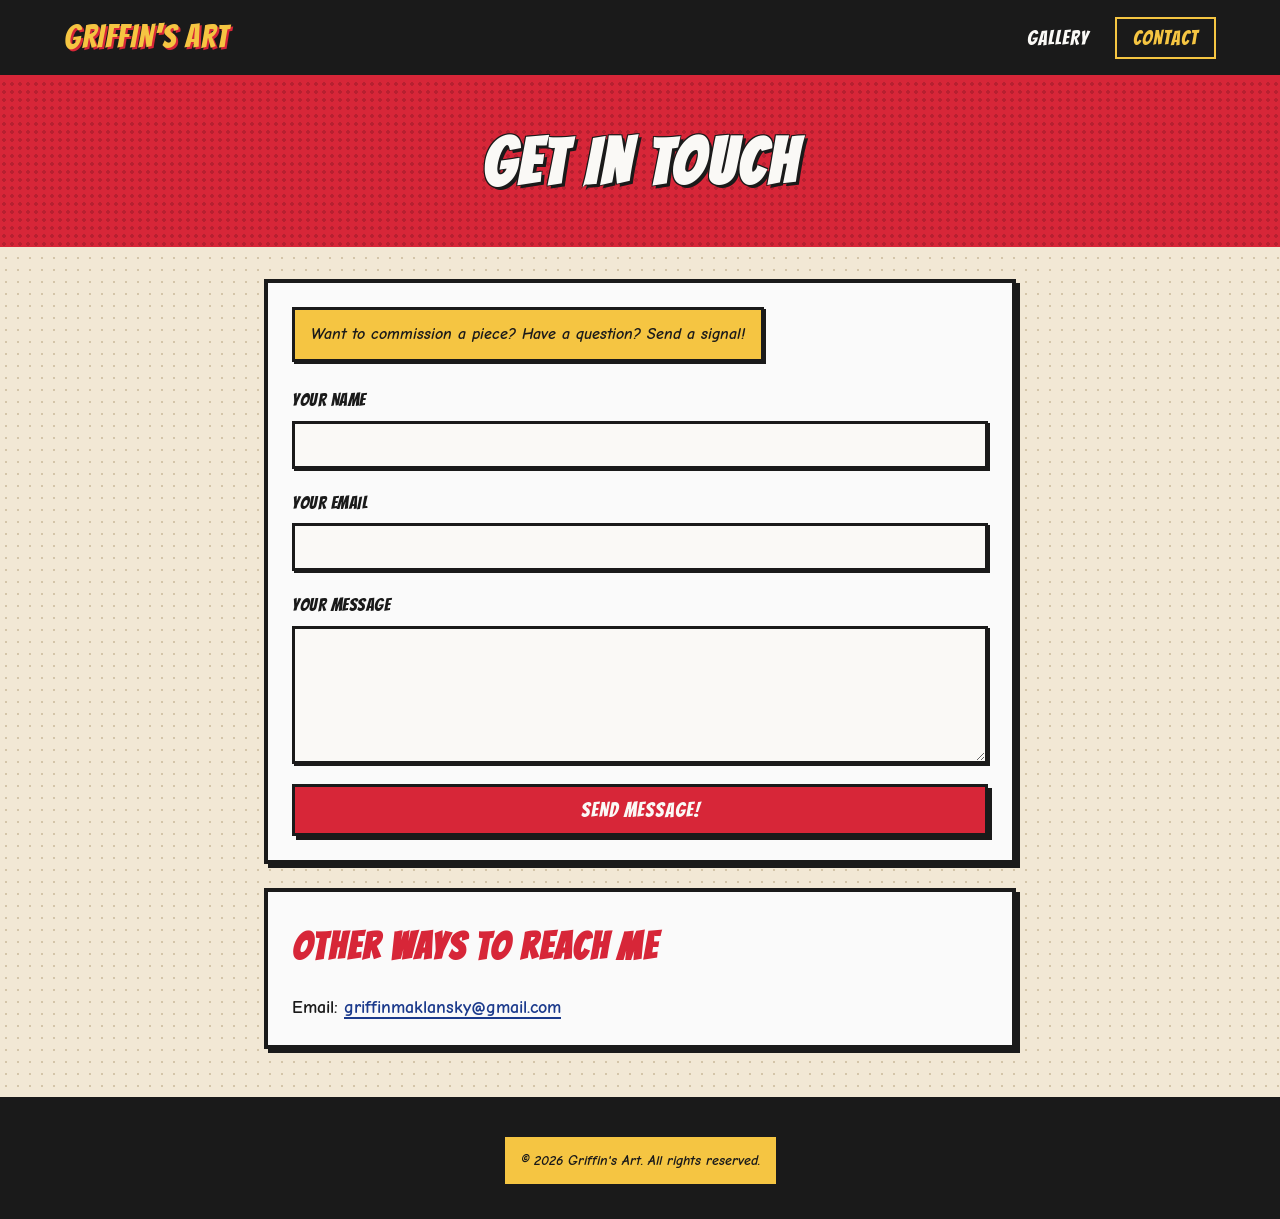
<file: contact.html>
<!DOCTYPE html>
<html lang="en">
<head>
  <meta charset="UTF-8">
  <meta name="viewport" content="width=device-width, initial-scale=1.0">
  <meta name="description" content="Get in touch with Griffin - Commissions, inquiries, and collaborations">
  <title>Contact - Griffin's Art</title>
  <link rel="preconnect" href="https://fonts.googleapis.com">
  <link rel="preconnect" href="https://fonts.gstatic.com" crossorigin>
  <link href="https://fonts.googleapis.com/css2?family=Bangers&family=Comic+Neue:wght@400;700&display=swap" rel="stylesheet">
  <link rel="stylesheet" href="css/style.css">
</head>
<body>
  <a class="skip-link" href="#main-content">Skip to content</a>

  <!-- NAVIGATION -->
  <nav class="site-nav" role="navigation" aria-label="Main navigation">
    <div class="nav-inner">
      <a href="index.html" class="site-title">Griffin's Art</a>
      <button class="nav-toggle" aria-expanded="false" aria-controls="nav-menu" aria-label="Toggle navigation menu">
        <span class="hamburger-line"></span>
        <span class="hamburger-line"></span>
        <span class="hamburger-line"></span>
      </button>
      <ul id="nav-menu" class="nav-links">
        <li><a href="index.html" class="nav-link">Gallery</a></li>
        <li><a href="contact.html" class="nav-link">Contact</a></li>
      </ul>
    </div>
  </nav>

  <!-- HEADER -->
  <header class="page-header halftone-accent">
    <h1 class="comic-heading">Get In Touch</h1>
  </header>

  <!-- CONTENT -->
  <main id="main-content">
    <section class="contact-section">

      <!-- Contact Form -->
      <div class="comic-panel contact-panel">
        <div class="caption-box">
          <p>Want to commission a piece? Have a question? Send a signal!</p>
        </div>

        <form class="contact-form" action="https://formspree.io/f/YOUR_FORM_ID" method="POST">
          <div class="form-group">
            <label for="name" class="form-label">Your Name</label>
            <input type="text" id="name" name="name" required class="form-input"
                   autocomplete="name">
          </div>
          <div class="form-group">
            <label for="email" class="form-label">Your Email</label>
            <input type="email" id="email" name="email" required class="form-input"
                   autocomplete="email">
          </div>
          <div class="form-group">
            <label for="message" class="form-label">Your Message</label>
            <textarea id="message" name="message" rows="6" required class="form-input"></textarea>
          </div>
          <button type="submit" class="comic-button">Send Message!</button>
        </form>
      </div>

      <!-- Alternative Contact -->
      <div class="comic-panel contact-panel">
        <h2 class="panel-heading">Other Ways to Reach Me</h2>
        <ul class="contact-list">
          <li>
            <strong>Email:</strong>
            <a href="mailto:griffinmaklansky@gmail.com">griffinmaklansky@gmail.com</a>
          </li>
        </ul>
      </div>

    </section>
  </main>

  <!-- FOOTER -->
  <footer class="site-footer">
    <div class="caption-box">
      <p>&copy; 2026 Griffin's Art. All rights reserved.</p>
    </div>
  </footer>

  <script src="js/nav.js"></script>
</body>
</html>
</file>
<file: css/style.css>
/* ============================================
   1. CSS CUSTOM PROPERTIES
   ============================================ */
:root {
  /* Primary comic colors */
  --comic-red: #D72638;
  --comic-blue: #1B3A8C;
  --comic-yellow: #F5C542;
  --comic-black: #1A1A1A;
  --comic-white: #FAF9F6;

  /* Secondary/accent */
  --comic-orange: #E8752A;
  --comic-green: #2D8C3C;

  /* Background tones */
  --paper-cream: #F2E8D5;
  --panel-bg: #FAFAFA;

  /* UI values */
  --border-thick: 4px;
  --border-panel: 3px;
  --shadow-offset: 4px;
  --max-width: 1200px;
}

/* ============================================
   2. RESET / BASE STYLES
   ============================================ */
*,
*::before,
*::after {
  box-sizing: border-box;
  margin: 0;
  padding: 0;
}

html {
  scroll-behavior: smooth;
}

body {
  font-family: 'Comic Neue', cursive, sans-serif;
  font-weight: 400;
  line-height: 1.6;
  color: var(--comic-black);
  background-color: var(--paper-cream);
  background-image: radial-gradient(circle, #D4C5A9 1px, transparent 1px);
  background-size: 12px 12px;
  min-height: 100vh;
}

img {
  max-width: 100%;
  height: auto;
  display: block;
}

a {
  color: var(--comic-blue);
  text-decoration: none;
}

a:hover {
  color: var(--comic-red);
}

ul {
  list-style: none;
}

/* ============================================
   3. TYPOGRAPHY
   ============================================ */
h1, h2, h3, .nav-link, .site-title {
  font-family: 'Bangers', cursive;
  letter-spacing: 0.05em;
  text-transform: uppercase;
}

h1 { font-size: clamp(2rem, 5vw, 3.5rem); }
h2 { font-size: clamp(1.5rem, 3vw, 2.5rem); }
h3 { font-size: clamp(1.25rem, 2.5vw, 1.75rem); }

p {
  margin-bottom: 1rem;
}

p:last-child {
  margin-bottom: 0;
}

/* ============================================
   4. COMIC BOOK COMPONENTS
   ============================================ */

/* --- Comic Panel --- */
.comic-panel {
  border: var(--border-thick) solid var(--comic-black);
  background: var(--panel-bg);
  box-shadow: var(--shadow-offset) var(--shadow-offset) 0 var(--comic-black);
  position: relative;
}

/* --- Comic Heading (outlined text) --- */
.comic-heading {
  font-family: 'Bangers', cursive;
  color: var(--comic-white);
  text-shadow:
    3px 3px 0 var(--comic-black),
    -1px -1px 0 var(--comic-black),
    1px -1px 0 var(--comic-black),
    -1px 1px 0 var(--comic-black);
  font-size: clamp(2rem, 5vw, 4rem);
  text-transform: uppercase;
  letter-spacing: 0.05em;
}

/* --- Speech Bubble --- */
.speech-bubble {
  position: relative;
  background: var(--comic-white);
  border: 3px solid var(--comic-black);
  border-radius: 20px;
  padding: 1rem 1.5rem;
  font-family: 'Comic Neue', cursive;
  font-weight: 700;
}

.speech-bubble::after {
  content: '';
  position: absolute;
  bottom: -20px;
  left: 30px;
  width: 0;
  height: 0;
  border-left: 15px solid transparent;
  border-right: 15px solid transparent;
  border-top: 20px solid var(--comic-black);
}

.speech-bubble::before {
  content: '';
  position: absolute;
  bottom: -15px;
  left: 33px;
  width: 0;
  height: 0;
  border-left: 12px solid transparent;
  border-right: 12px solid transparent;
  border-top: 17px solid var(--comic-white);
  z-index: 1;
}

/* --- Caption Box (narrator) --- */
.caption-box {
  background: var(--comic-yellow);
  border: 3px solid var(--comic-black);
  padding: 0.75rem 1rem;
  font-family: 'Comic Neue', cursive;
  font-style: italic;
  font-weight: 700;
  box-shadow: 2px 2px 0 var(--comic-black);
  display: inline-block;
}

/* --- Halftone Accent Band --- */
.halftone-accent {
  background-color: var(--comic-red);
  background-image: radial-gradient(circle, rgba(0,0,0,0.15) 2px, transparent 2px);
  background-size: 8px 8px;
}

/* --- Action Lines (radiating) --- */
.action-lines {
  position: relative;
  overflow: hidden;
}

.action-lines::before {
  content: '';
  position: absolute;
  inset: -50%;
  background: repeating-conic-gradient(
    var(--comic-yellow) 0deg 3deg,
    #F0BA30 3deg 6deg,
    var(--comic-yellow) 6deg 15deg
  );
  z-index: 0;
  opacity: 0.6;
}

.action-lines > * {
  position: relative;
  z-index: 1;
}

/* --- Comic Button --- */
.comic-button {
  font-family: 'Bangers', cursive;
  font-size: 1.25rem;
  letter-spacing: 0.05em;
  text-transform: uppercase;
  background: var(--comic-red);
  color: var(--comic-white);
  border: 3px solid var(--comic-black);
  padding: 0.75rem 2rem;
  cursor: pointer;
  box-shadow: 4px 4px 0 var(--comic-black);
  transition: all 0.1s ease;
}

.comic-button:hover {
  transform: translate(2px, 2px);
  box-shadow: 2px 2px 0 var(--comic-black);
}

.comic-button:active {
  transform: translate(4px, 4px);
  box-shadow: none;
}

/* ============================================
   5. NAVIGATION
   ============================================ */
.site-nav {
  background: var(--comic-black);
  border-bottom: 5px solid var(--comic-red);
  position: sticky;
  top: 0;
  z-index: 100;
}

.nav-inner {
  max-width: var(--max-width);
  margin: 0 auto;
  display: flex;
  justify-content: space-between;
  align-items: center;
  padding: 0.75rem 1.5rem;
}

.site-title {
  font-size: 2rem;
  color: var(--comic-yellow);
  text-decoration: none;
  text-shadow: 2px 2px 0 var(--comic-red);
  white-space: nowrap;
}

.site-title:hover {
  color: var(--comic-yellow);
}

.nav-links {
  display: flex;
  gap: 0.5rem;
  align-items: center;
}

.nav-link {
  font-size: 1.25rem;
  color: var(--comic-white);
  text-decoration: none;
  padding: 0.5rem 1rem;
  border: 2px solid transparent;
  transition: all 0.15s ease;
}

.nav-link:hover,
.nav-link.active {
  color: var(--comic-yellow);
  border-color: var(--comic-yellow);
}

/* Hamburger (mobile) */
.nav-toggle {
  display: none;
  background: none;
  border: none;
  cursor: pointer;
  padding: 0.5rem;
  flex-direction: column;
  gap: 5px;
}

.hamburger-line {
  display: block;
  width: 28px;
  height: 3px;
  background: var(--comic-white);
  border-radius: 2px;
  transition: all 0.2s ease;
}

/* ============================================
   6. HERO BANNER
   ============================================ */
.hero-banner {
  text-align: center;
  padding: 3rem 1.5rem;
  position: relative;
  overflow: hidden;
}

.hero-content {
  position: relative;
  z-index: 1;
}

.hero-content .comic-heading {
  margin-bottom: 1rem;
}

.hero-content .caption-box {
  font-size: 1.1rem;
}

/* ============================================
   7. GALLERY PAGE
   ============================================ */
.gallery-section {
  max-width: var(--max-width);
  margin: 0 auto;
  padding: 2rem 1.5rem;
}

.section-intro {
  display: flex;
  align-items: center;
  gap: 1rem;
  margin-bottom: 1.5rem;
  flex-wrap: wrap;
}

.section-heading {
  font-size: clamp(1.75rem, 4vw, 3rem);
  color: var(--comic-black);
  text-shadow:
    3px 3px 0 var(--comic-yellow),
    -1px -1px 0 var(--comic-yellow),
    1px -1px 0 var(--comic-yellow),
    -1px 1px 0 var(--comic-yellow);
}

.gallery-grid {
  display: grid;
  grid-template-columns: repeat(auto-fill, minmax(280px, 1fr));
  gap: 1.5rem;
}

/* In-progress badge */
.in-progress-badge {
  position: absolute;
  top: 10px;
  left: 10px;
  background: var(--comic-red);
  color: var(--comic-white);
  font-family: 'Bangers', cursive;
  font-size: 0.95rem;
  letter-spacing: 0.05em;
  text-transform: uppercase;
  padding: 0.25rem 0.6rem;
  border: 2px solid var(--comic-black);
  box-shadow: 2px 2px 0 var(--comic-black);
  z-index: 2;
}

.gallery-item {
  aspect-ratio: 3 / 4;
  overflow: hidden;
  cursor: pointer;
  position: relative;
  transition: transform 0.15s ease;
}

.gallery-item:hover {
  transform: rotate(-0.5deg) scale(1.02);
}

.gallery-item img {
  width: 100%;
  height: 100%;
  object-fit: cover;
  transition: transform 0.2s ease;
}

.gallery-item:hover img {
  transform: scale(1.05);
}

.gallery-item-title {
  position: absolute;
  bottom: 0;
  left: 0;
  right: 0;
  background: rgba(26, 26, 26, 0.85);
  color: var(--comic-yellow);
  font-family: 'Bangers', cursive;
  font-size: 1.1rem;
  letter-spacing: 0.05em;
  text-transform: uppercase;
  padding: 0.6rem 0.75rem;
  transform: translateY(100%);
  transition: transform 0.2s ease;
}

.gallery-item:hover .gallery-item-title,
.gallery-item:focus .gallery-item-title {
  transform: translateY(0);
}

/* Aspect ratio fallback */
@supports not (aspect-ratio: 3/4) {
  .gallery-item {
    padding-bottom: 133.33%;
    height: 0;
  }
  .gallery-item img {
    position: absolute;
    top: 0;
    left: 0;
  }
}

/* ============================================
   8. MODAL / LIGHTBOX
   ============================================ */
.modal-overlay {
  position: fixed;
  inset: 0;
  background: rgba(26, 26, 26, 0.9);
  z-index: 200;
  display: flex;
  align-items: center;
  justify-content: center;
  padding: 1.5rem;
  overflow-y: auto;
}

.modal-overlay[hidden] {
  display: none;
}

.modal-content {
  max-width: 900px;
  width: 100%;
  max-height: 90vh;
  overflow-y: auto;
  display: grid;
  grid-template-columns: 1fr 1fr;
  gap: 0;
  position: relative;
}

.modal-close {
  position: absolute;
  top: -15px;
  right: -15px;
  width: 40px;
  height: 40px;
  background: var(--comic-red);
  color: var(--comic-white);
  border: 3px solid var(--comic-black);
  font-size: 1.5rem;
  font-weight: bold;
  cursor: pointer;
  display: flex;
  align-items: center;
  justify-content: center;
  z-index: 10;
  box-shadow: 2px 2px 0 var(--comic-black);
  line-height: 1;
}

.modal-close:hover {
  background: var(--comic-black);
}

.modal-image-wrap {
  background: var(--comic-black);
  display: flex;
  align-items: center;
  justify-content: center;
  min-height: 300px;
}

.modal-image-wrap img {
  width: 100%;
  height: 100%;
  object-fit: contain;
  max-height: 70vh;
}

.modal-details {
  padding: 1.5rem;
  display: flex;
  flex-direction: column;
  gap: 1rem;
  background: var(--panel-bg);
}

.modal-details .comic-heading {
  font-size: clamp(1.5rem, 3vw, 2.5rem);
  color: var(--comic-black);
  text-shadow:
    2px 2px 0 var(--comic-yellow),
    -1px -1px 0 var(--comic-yellow);
}

.modal-details .caption-box {
  font-size: 0.95rem;
}

.modal-details .speech-bubble {
  font-weight: 400;
  font-size: 1rem;
  line-height: 1.6;
}

/* ============================================
   9. ABOUT PAGE
   ============================================ */
.page-header {
  text-align: center;
  padding: 2rem 1.5rem;
  color: var(--comic-white);
}

.about-section {
  max-width: 1000px;
  margin: 2rem auto;
  padding: 0 1.5rem;
}

.about-panels {
  display: grid;
  grid-template-columns: 1fr 1fr;
  gap: 1.5rem;
}

.about-panel {
  padding: 1.5rem;
}

.about-panel--wide {
  grid-column: 1 / -1;
}

.about-panel .panel-content {
  display: flex;
  gap: 1.5rem;
  align-items: flex-start;
  margin-top: 1rem;
}

.about-photo {
  width: 250px;
  min-width: 200px;
  border: 4px solid var(--comic-black);
  box-shadow: 4px 4px 0 var(--comic-black);
}

.about-panel .panel-heading {
  font-family: 'Bangers', cursive;
  color: var(--comic-red);
  margin-bottom: 0.75rem;
  text-transform: uppercase;
  letter-spacing: 0.05em;
}

.about-panel p {
  font-size: 1.05rem;
}

.about-panel ul {
  padding-left: 1.25rem;
  list-style: disc;
}

.about-panel li {
  margin-bottom: 0.5rem;
  font-size: 1.05rem;
}

/* ============================================
   10. CONTACT PAGE
   ============================================ */
.contact-section {
  max-width: 800px;
  margin: 2rem auto;
  padding: 0 1.5rem;
  display: grid;
  gap: 1.5rem;
}

.contact-panel {
  padding: 1.5rem;
}

.contact-panel .panel-heading {
  font-family: 'Bangers', cursive;
  color: var(--comic-red);
  margin-bottom: 1rem;
  text-transform: uppercase;
}

.contact-form {
  margin-top: 1.5rem;
  display: flex;
  flex-direction: column;
  gap: 1.25rem;
}

.form-group {
  display: flex;
  flex-direction: column;
  gap: 0.4rem;
}

.form-label {
  font-family: 'Bangers', cursive;
  font-size: 1.1rem;
  letter-spacing: 0.03em;
  text-transform: uppercase;
  color: var(--comic-black);
}

.form-input {
  width: 100%;
  padding: 0.75rem;
  border: 3px solid var(--comic-black);
  font-family: 'Comic Neue', cursive;
  font-size: 1rem;
  background: var(--comic-white);
  box-shadow: 2px 2px 0 var(--comic-black);
  transition: box-shadow 0.15s ease;
}

.form-input:focus {
  outline: 3px solid var(--comic-blue);
  outline-offset: 2px;
  box-shadow: 4px 4px 0 var(--comic-blue);
}

textarea.form-input {
  resize: vertical;
  min-height: 120px;
}

.contact-list {
  display: flex;
  flex-direction: column;
  gap: 0.75rem;
  font-size: 1.1rem;
}

.contact-list a {
  font-weight: 700;
  color: var(--comic-blue);
  border-bottom: 2px solid var(--comic-blue);
  transition: color 0.15s ease;
}

.contact-list a:hover {
  color: var(--comic-red);
  border-bottom-color: var(--comic-red);
}

/* ============================================
   11. FOOTER
   ============================================ */
.site-footer {
  text-align: center;
  padding: 2rem 1.5rem;
  margin-top: 3rem;
  border-top: 5px solid var(--comic-black);
  background: var(--comic-black);
}

.site-footer .caption-box {
  font-size: 0.9rem;
}

/* ============================================
   12. ACCESSIBILITY
   ============================================ */

/* Skip to content link */
.skip-link {
  position: absolute;
  top: -100%;
  left: 0;
  background: var(--comic-yellow);
  color: var(--comic-black);
  padding: 0.5rem 1rem;
  z-index: 300;
  font-family: 'Comic Neue', cursive;
  font-weight: 700;
  border: 3px solid var(--comic-black);
}

.skip-link:focus {
  top: 0;
}

/* Visible focus indicators */
:focus-visible {
  outline: 3px solid var(--comic-blue);
  outline-offset: 3px;
}

/* Respect user motion preferences */
@media (prefers-reduced-motion: reduce) {
  *,
  *::before,
  *::after {
    animation-duration: 0.01ms !important;
    transition-duration: 0.01ms !important;
  }
  html {
    scroll-behavior: auto;
  }
}

/* ============================================
   13. RESPONSIVE DESIGN
   ============================================ */
@media (max-width: 900px) {
  .modal-content {
    grid-template-columns: 1fr;
    max-height: 95vh;
  }

  .modal-image-wrap img {
    max-height: 50vh;
  }
}

@media (max-width: 768px) {
  /* Navigation */
  .nav-toggle {
    display: flex;
  }

  .nav-links {
    display: none;
    flex-direction: column;
    position: absolute;
    top: 100%;
    left: 0;
    right: 0;
    background: var(--comic-black);
    border-bottom: 4px solid var(--comic-red);
    padding: 1rem;
    gap: 0;
  }

  .nav-links--open {
    display: flex;
  }

  .nav-link {
    display: block;
    padding: 0.75rem 1rem;
    border-bottom: 1px solid rgba(255,255,255,0.1);
    width: 100%;
  }

  /* Gallery */
  .gallery-grid {
    grid-template-columns: repeat(auto-fill, minmax(200px, 1fr));
    gap: 1rem;
  }

  /* About */
  .about-panels {
    grid-template-columns: 1fr;
  }

  .about-panel .panel-content {
    flex-direction: column;
  }

  .about-photo {
    width: 100%;
    max-width: 300px;
    margin: 0 auto;
  }

  /* Hero */
  .hero-banner {
    padding: 2rem 1rem;
  }
}

@media (max-width: 480px) {
  .gallery-grid {
    grid-template-columns: 1fr 1fr;
    gap: 0.75rem;
  }

  .gallery-item-title {
    font-size: 0.85rem;
    padding: 0.4rem 0.5rem;
  }

  .site-title {
    font-size: 1.5rem;
  }

  .modal-content {
    margin: 0;
  }

  .modal-details {
    padding: 1rem;
  }
}
</file>
